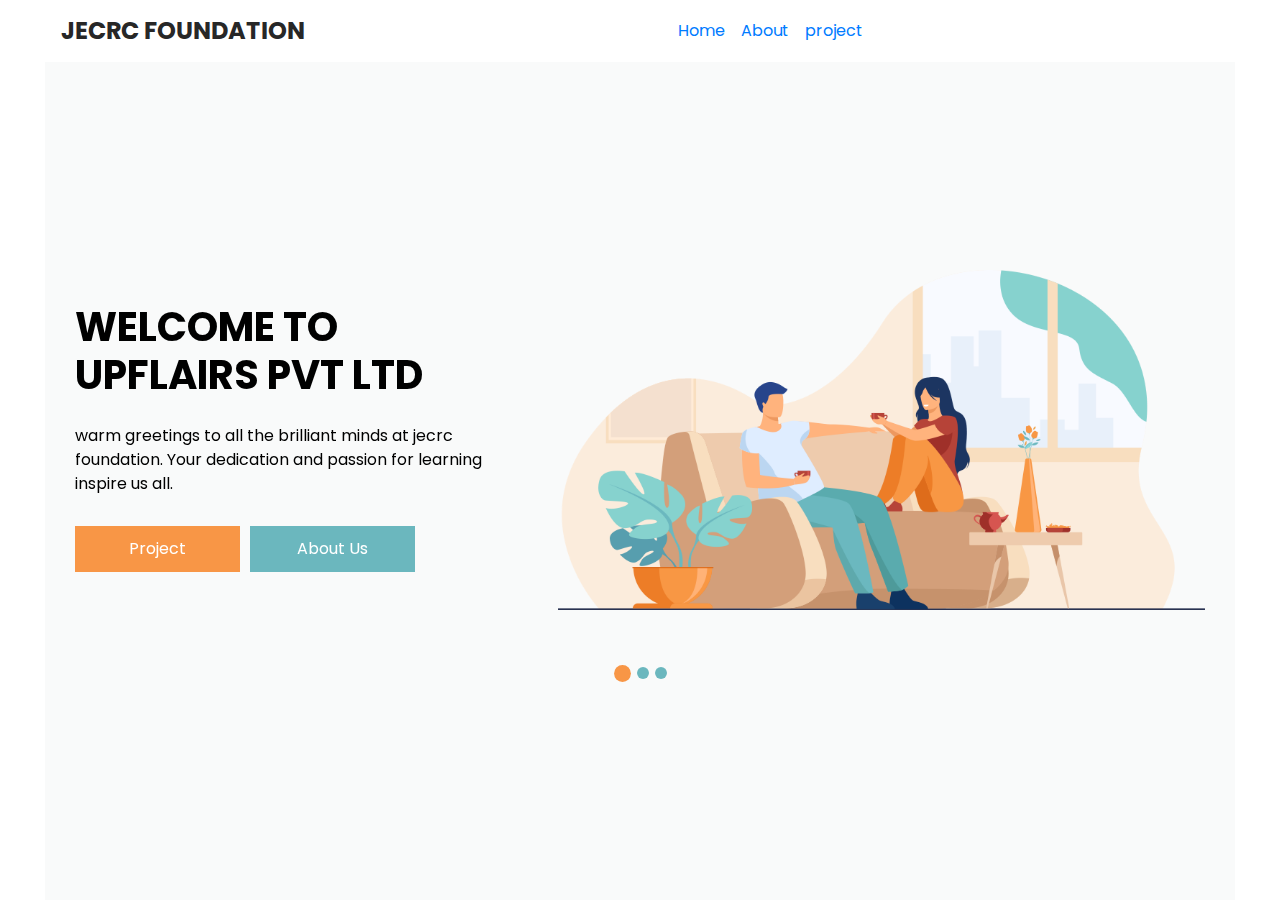
<file: index.html>
<!DOCTYPE html>
<html>
    <head>

        <meta charset="utf-8" />
        <meta name="viewport" content="width=device-width, initial-scale=1, shrink-to-fit=no" />
        <meta name="keywords" content="" />
        <meta name="description" content="" />
        <meta name="author" content="" />
      
        <title>hOME</title>
      
      
        
        <link rel="stylesheet" type="text/css" href="css/bootstrap.css" />
      
        
        <link href="https://fonts.googleapis.com/css?family=Poppins:400,600,700&display=swap" rel="stylesheet" />
      
        
        <link href="css/font-awesome.min.css" rel="stylesheet" />
        
        <link href="css/style1.css" rel="stylesheet" />
        
        <link href="css/responsive.css" rel="stylesheet" />
      
      </head>
      
      <body>
       
  <div class="hero_area">
    
    <header class="header_section long_section px-0">
      <nav class="navbar navbar-expand-lg custom_nav-container ">
        <a class="navbar-brand" href="index.html">
          <span>
            JECRC FOUNDATION
          </span>
        </a>
        <button class="navbar-toggler" type="button" data-toggle="collapse" data-target="#navbarSupportedContent" aria-controls="navbarSupportedContent" aria-expanded="false" aria-label="Toggle navigation">
          <span class=""> </span>
        </button>

        <div class="collapse navbar-collapse" id="navbarSupportedContent">
          <div class="d-flex mx-auto flex-column flex-lg-row align-items-center">
            <ul class="navbar-nav  ">
              <li class="nav-item active">
                <a class="nav-link" href="index.html">Home <span class="sr-only">(current)</span></a>
              </li>
              <li class="nav-item">
                <a class="nav-link" href="about.html"> About</a>
              </li>
              <li class="nav-item">
                <a class="nav-link" href="project.html">project</a>
              </li>
            </ul>
          </div>  
        </div>
      </nav>
    </header>
    <section class="slider_section long_section">
      <div id="customCarousel" class="carousel slide" data-ride="carousel">
        <div class="carousel-inner">
          <div class="carousel-item active">
            <div class="container ">
              <div class="row">
                <div class="col-md-5">
                  <div class="detail-box">
                    <h1>
                      WELCOME TO <br>
                      UPFLAIRS PVT LTD
                    </h1>
                    <p>
                    warm greetings to all the brilliant minds at jecrc foundation. Your dedication and passion for learning inspire us all.
                    </p>
                    <div class="btn-box">
                      <a href="project.html" class="btn1">
                        Project
                      </a>
                      <a href="about.html" class="btn2">
                        About Us
                      </a>
                    </div>
                  </div>
                </div>
                <div class="col-md-7">
                  <div class="img-box">
                    <img src="images/slider-img.png" alt="">
                  </div>
                </div>
              </div>
            </div>
          </div>
          <div class="carousel-item">
            <div class="container ">
              <div class="row">
                <div class="col-md-5">
                  <div class="detail-box">
                    <h1>
                      WELCOME TO <br>
                      UPFLAIRS PVT LTD
                    </h1>
                    <p>
                      warm greetings to all the brilliant minds at jecrc foundation. Your dedication and passion for learning inspire us all.
                    </p>
                    <div class="btn-box">
                      <a href="" class="btn1">
                        Project
                      </a>
                      <a href="" class="btn2">
                        About Us
                      </a>
                    </div>
                  </div>
                </div>
                <div class="col-md-7">
                  <div class="img-box">
                    <img src="images/slider-img.png" alt="">
                  </div>
                </div>
              </div>
            </div>
          </div>
          <div class="carousel-item">
            <div class="container ">
              <div class="row">
                <div class="col-md-5">
                  <div class="detail-box">
                    <h1>
                      WELCOME TO <br>
                      UPFLAIRS PVT LTD
                    </h1>
                    <p>
                      warm greetings to all the brilliant minds at jecrc foundation. Your dedication and passion for learning inspire us all.
                    </p>
                    <div class="btn-box">
                      <a href="" class="btn1">
                        Project
                      </a>
                      <a href="" class="btn2">
                        About Us
                      </a>
                    </div>
                  </div>
                </div>
                <div class="col-md-7">
                  <div class="img-box">
                    <img src="images/slider-img.png" alt="">
                  </div>
                </div>
              </div>
            </div>
          </div>
        </div>
        <ol class="carousel-indicators">
          <li data-target="#customCarousel" data-slide-to="0" class="active"></li>
          <li data-target="#customCarousel" data-slide-to="1"></li>
          <li data-target="#customCarousel" data-slide-to="2"></li>
        </ol>
      </div>
    </section>
  </div>
</file>
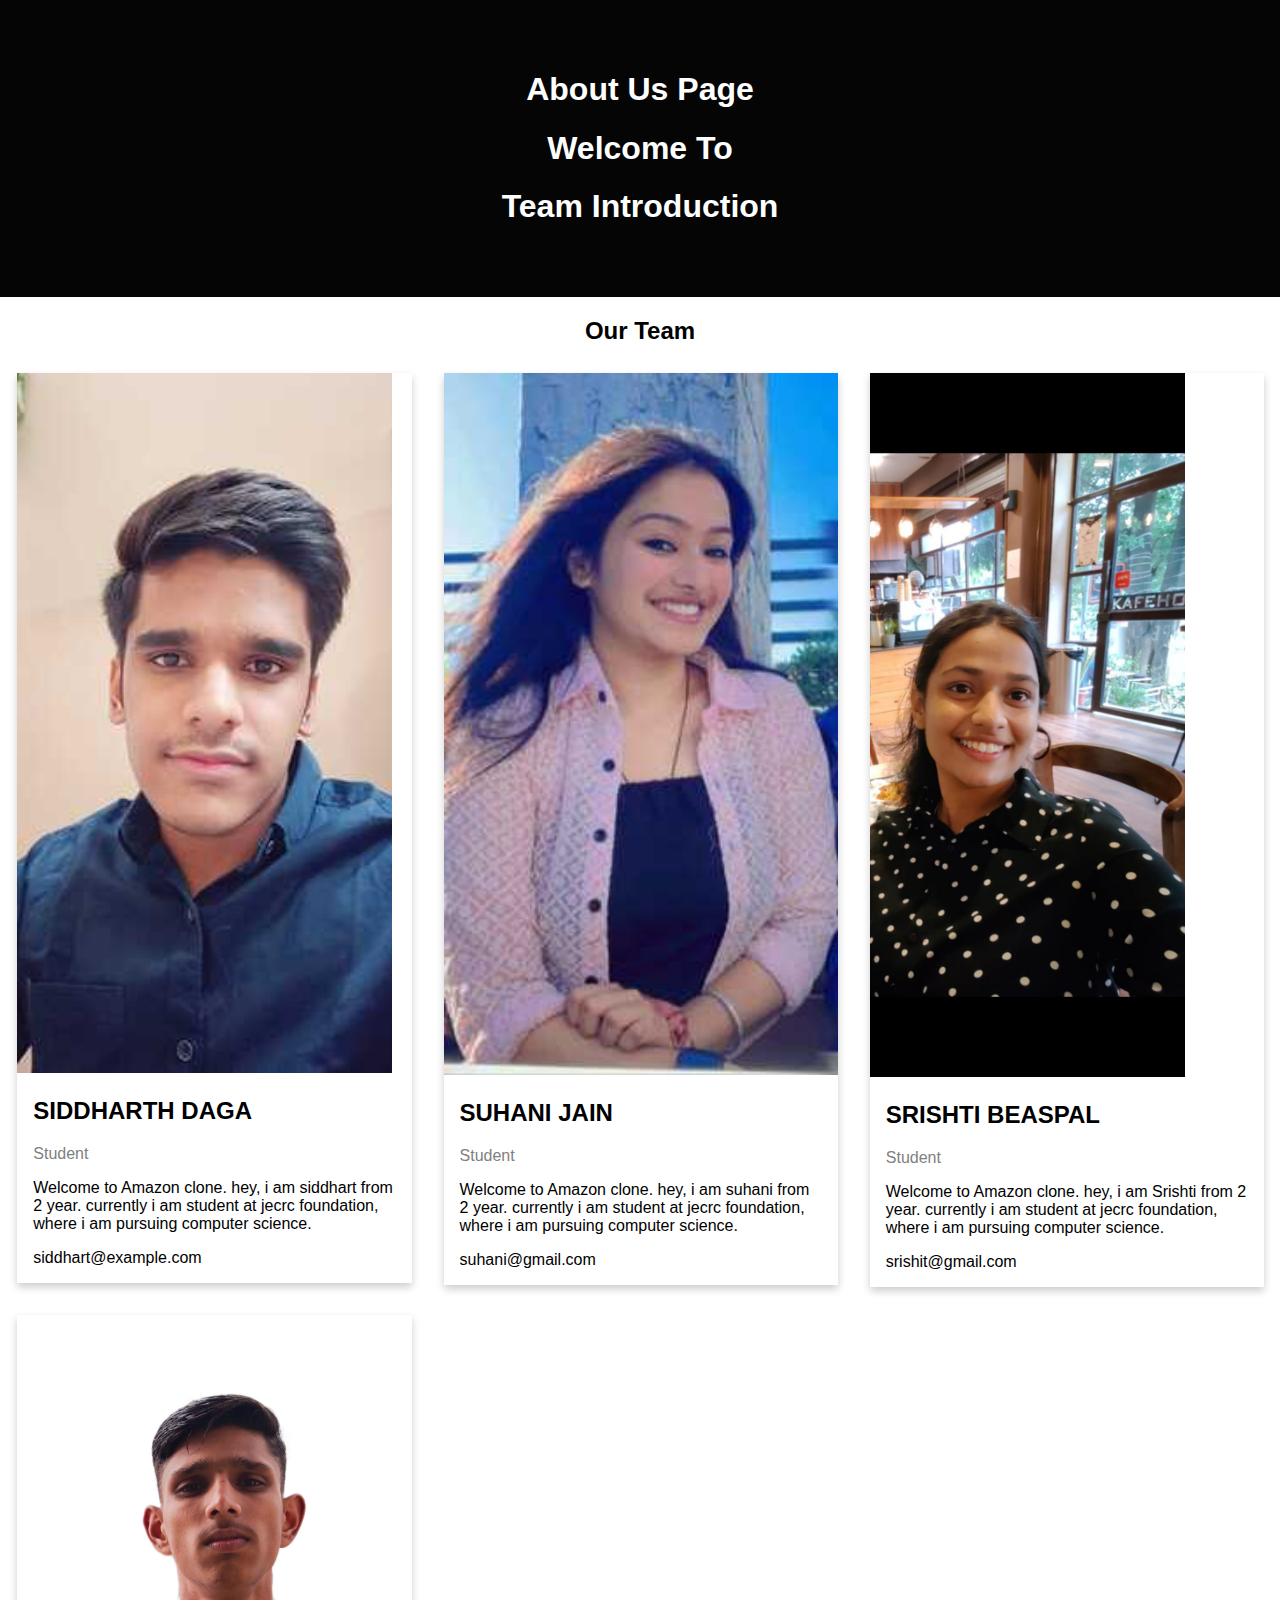
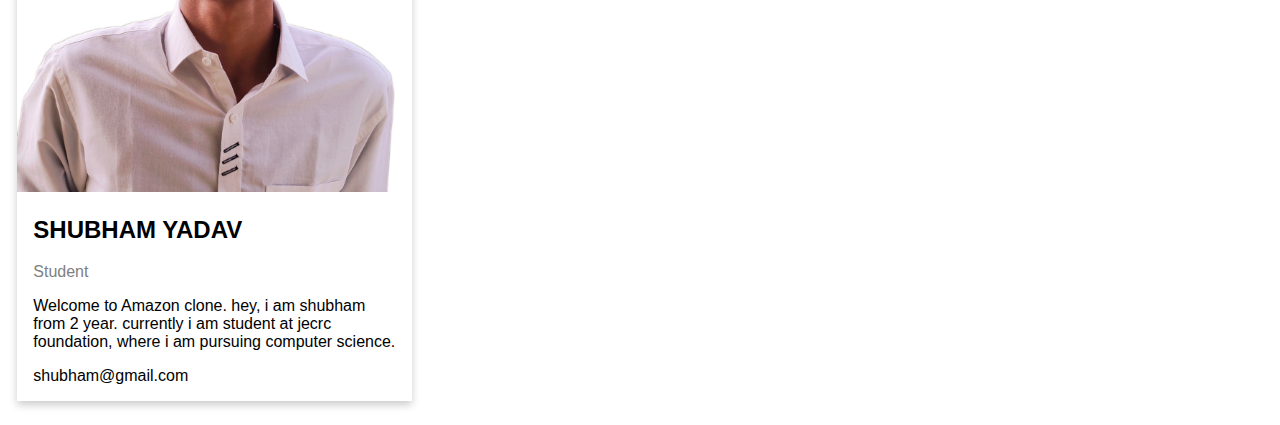
<file: about.html>
<!DOCTYPE html>
<html>
<head>
    <meta name="viewport" content="width=device-width, initial-scale=1">
    <style>
        body {
            font-family: Arial, Helvetica, sans-serif;
            margin: 0;
        }

        html {
            box-sizing: border-box;
        }

        *,
        *:before,
        *:after {
            box-sizing: inherit;
        }

        .column {
            float: inline-end;
            width: 33.3%;
            margin-bottom: 16px;
            padding: 0 8px;
        }

        .card {
            box-shadow: 0 4px 8px 0 rgba(0, 0, 0, 0.2);
            margin: 8px;
        }

        .about-section {
            padding: 50px;
            text-align: center;
            background-color: #050505;
            color: white;
        }

        .container {
            padding: 0 16px;
        }

        .container::after,
        .row::after {
            content: "";
            clear: both;
            display: table;
        }

        .title {
            color: grey;
        }

        @media screen and (max-width: 650px) {
            .column {
                width: 100%;
                display: block;
            }
        }
    </style>
</head>

<body>

    <div class="about-section">
        <h1>About Us Page</h1>
        <h1>Welcome To</h1>
        <h1>Team Introduction</h1>
    </div>

    <h2 style="text-align:center">Our Team</h2>
    <div class="row">
        <div class="column">
            <div class="card">
                <img src="img/Srishti.jpg .jpg" alt="Jane" style="width:80%">
                <div class="container">
                    <h2>SRISHTI BEASPAL</h2>
                    <p class="title">Student</p>
                    <p>Welcome to Amazon clone. hey, i am Srishti from 2 year. currently i am student at jecrc foundation, where i am  pursuing computer science.</p>
                    <p>srishit@gmail.com</p>
                       
                </div>
            </div>
        </div>

        <div class="column">
            <div class="card">
                <img src="img/suhani.jpg" alt="" style="width:100%">
                <div class="container">
                    <h2>SUHANI JAIN</h2>
                    <p class="title">Student</p>
                    <p>Welcome to Amazon clone. hey, i am suhani from 2 year. currently i am student at jecrc foundation, where i am  pursuing computer science.</p>
                    <p>suhani@gmail.com</p>
                   
                </div>
            </div>
        </div>

        <div class="column">
            <div class="card">
                <img src="img/siddharth.jpg" alt="SIDDHARTH" style="width:95%">
                <div class="container">
                    <h2>SIDDHARTH DAGA</h2>
                    <p class="title">Student</p>
                    <p>Welcome to Amazon clone. hey, i am siddhart from 2 year. currently i am student at jecrc foundation, where i am  pursuing computer science.</p>
                    <p>siddhart@example.com</p>
                    
                </div>
            </div>
        </div>
        <div class="column">
            <div class="card">
              <img src="img/shubham.png" alt="SHUBHAM" style="width:100%">
              <div class="container">
                <h2>SHUBHAM YADAV</h2>
                <p class="title">Student</p>
                <p>Welcome to Amazon clone. hey, i am shubham from 2 year. currently i am student at jecrc foundation, where i am  pursuing computer science.</p>
                <p>shubham@gmail.com</p>
               
              </div>
            </div>
          </div>
          
    </div>

</body>

</html>
</file>
<file: css/style1.css>
@import url("../fonts/octin_sports_rg.ttf");
body {
  font-family: "Poppins", sans-serif;
  color: #0c0c0c;
  background-color: #ffffff;
  overflow-x: hidden;
}
.long_section {
  margin-left: 45px;
  margin-right: 45px;
  padding-left: 15px;
  padding-right: 15px;
}

.heading_container {
  display: -webkit-box;
  display: -ms-flexbox;
  display: flex;
  -webkit-box-orient: vertical;
  -webkit-box-direction: normal;
      -ms-flex-direction: column;
          flex-direction: column;
  -webkit-box-align: start;
      -ms-flex-align: start;
          align-items: flex-start;
}

.heading_container h2 {
  position: relative;
  font-weight: bold;
  text-transform: uppercase;
}


.hero_area {
  min-height: 100vh;
  position: relative;
  display: -webkit-box;
  display: -ms-flexbox;
  display: flex;
  -webkit-box-orient: vertical;
  -webkit-box-direction: normal;
      -ms-flex-direction: column;
          flex-direction: column;
}

.sub_page .hero_area {
  min-height: auto;
}

.header_section {
  background-color: #ffffff;
}

.header_section .container-fluid {
  padding-right: 25px;
  padding-left: 25px;
}

.header_section .nav_container {
  margin: 0 auto;
}
a,
a:hover,
a:focus {
  text-decoration: none;
}

a:hover,
a:focus {
  color: initial;
}

.navbar-brand span {
  font-size: 24px;
  font-weight: 700;
  color: #272727;
  text-transform: uppercase;
}

.slider_section {
  -webkit-box-flex: 1;
      -ms-flex: 1;
          flex: 1;
  display: -webkit-box;
  display: -ms-flexbox;
  display: flex;
  -webkit-box-align: center;
      -ms-flex-align: center;
          align-items: center;
  position: relative;
  background-color: #f9fafa;
}

.slider_section .row {
  -webkit-box-align: center;
      -ms-flex-align: center;
          align-items: center;
}

.slider_section #customCarousel {
  width: 100%;
  z-index: 3;
}

.slider_section .detail-box {
  color: #000000;
}

.slider_section .detail-box h1 {
  font-weight: bold;
  text-transform: uppercase;
  margin-bottom: 0;
}

.slider_section .detail-box p {
  margin: 25px 0;
}

.slider_section .detail-box .btn-box {
  display: -webkit-box;
  display: -ms-flexbox;
  display: flex;
  margin: 0 -5px;
}

.slider_section .detail-box .btn-box a {
  margin: 5px;
  text-align: center;
  width: 165px;
}

.slider_section .detail-box .btn-box .btn1 {
  display: inline-block;
  padding: 10px 15px;
  background-color: #f89646;
  color: #ffffff;
  border-radius: 0;
  border: 1px solid #f89646;
  -webkit-transition: all .2s;
  transition: all .2s;
}

.slider_section .detail-box .btn-box .btn1:hover {
  background-color: transparent;
  color: #f89646;
}

.slider_section .detail-box .btn-box .btn2 {
  display: inline-block;
  padding: 10px 15px;
  background-color: #6bb7be;
  color: #ffffff;
  border-radius: 0;
  border: 1px solid #6bb7be;
  -webkit-transition: all .2s;
  transition: all .2s;
}

.slider_section .detail-box .btn-box .btn2:hover {
  background-color: transparent;
  color: #6bb7be;
}

.slider_section .img-box img {
  width: 100%;
}

.slider_section .carousel-indicators {
  position: unset;
  margin: 0;
  -webkit-box-pack: center;
      -ms-flex-pack: center;
          justify-content: center;
  -webkit-box-align: center;
      -ms-flex-align: center;
          align-items: center;
  margin-top: 45px;
}

.slider_section .carousel-indicators li {
  background-color: #6bb7be;
  width: 12px;
  height: 12px;
  border-radius: 100%;
  opacity: 1;
}

.slider_section .carousel-indicators li.active {
  width: 17px;
  height: 17px;
  background-color: #f89646;
}
</file>
<file: css/responsive.css>
@media (max-width: 1300px) {}

@media (max-width: 1120px) {}

@media (max-width: 992px) {
  .long_section {
    margin-left: 30px;
    margin-right: 30px;
  }

  .hero_area {
    min-height: auto;
  }

  .quote_btn-container a {
    margin-right: 0;
    margin-top: 10px;
  }

  .slider_section {
    padding-top: 45px;
    padding-bottom: 90px;
  }

  .quote_btn-container {
    flex-direction: column;
    align-items: center;
  }


}

@media (max-width: 768px) {


  .slider_section {
    padding-top: 45px;
    padding-bottom: 75px;
  }

  .slider_section .detail_box {
    text-align: center;
    padding-left: 0;
  }

  .slider_section .img-box {
    margin-top: 45px;
  }

  .about_section .img-box {
    margin-bottom: 45px;

  }

  .contact_section .form_container {
    margin-bottom: 45px;
  }

  .client_section .box {
    flex-direction: column;
    text-align: center;
    margin: 45px 15px;
  }

  .client_section .box .detail-box {
    align-items: center;
  }

  .client_section .box .img-box {
    margin-right: 0;
    margin-bottom: 25px;
  }

  .info_section .contact_nav {
    flex-direction: column;
    align-items: center;
    padding-bottom: 0;
  }

  .info_section .contact_nav a {
    margin-bottom: 15px;
  }

  .info_section .row>div {
    text-align: center;
  }

  .info_section .info_post .post_box {
    justify-content: center;
  }

  .info_section .info_links .info_links_menu a {
    flex-basis: 100%;
  }

  .info_form {
    margin-top: 35px;
  }

  .info_form form {
    display: flex;
    flex-direction: column;
    align-items: center;

  }

  .info_form .social_box {
    justify-content: center;
  }

  .info_form .social_box a {
    margin: 0 5px;
  }

}

@media (max-width: 576px) {
  .long_section {
    margin-left: 25px;
    margin-right: 25px;
  }


  .info_section .info_links .info_links_menu {
    margin-bottom: 35px;
  }

}

@media (max-width: 480px) {}

@media (max-width: 420px) {
  .long_section {
    margin-left: 15px;
    margin-right: 15px;
  }

  .slider_section .detail-box .btn-box {
    flex-direction: column;
  }

  .slider_section .detail-box .btn-box a {
    width: 100%;
  }

  .furniture_section .box .img-box {
    height: auto;
  }
}

@media (max-width: 376px) {
  .slider_section .detail-box h1 {
    font-size: 2rem;
  }
}

@media (min-width: 1200px) {
  .container {
    max-width: 1170px;
  }
}
</file>
